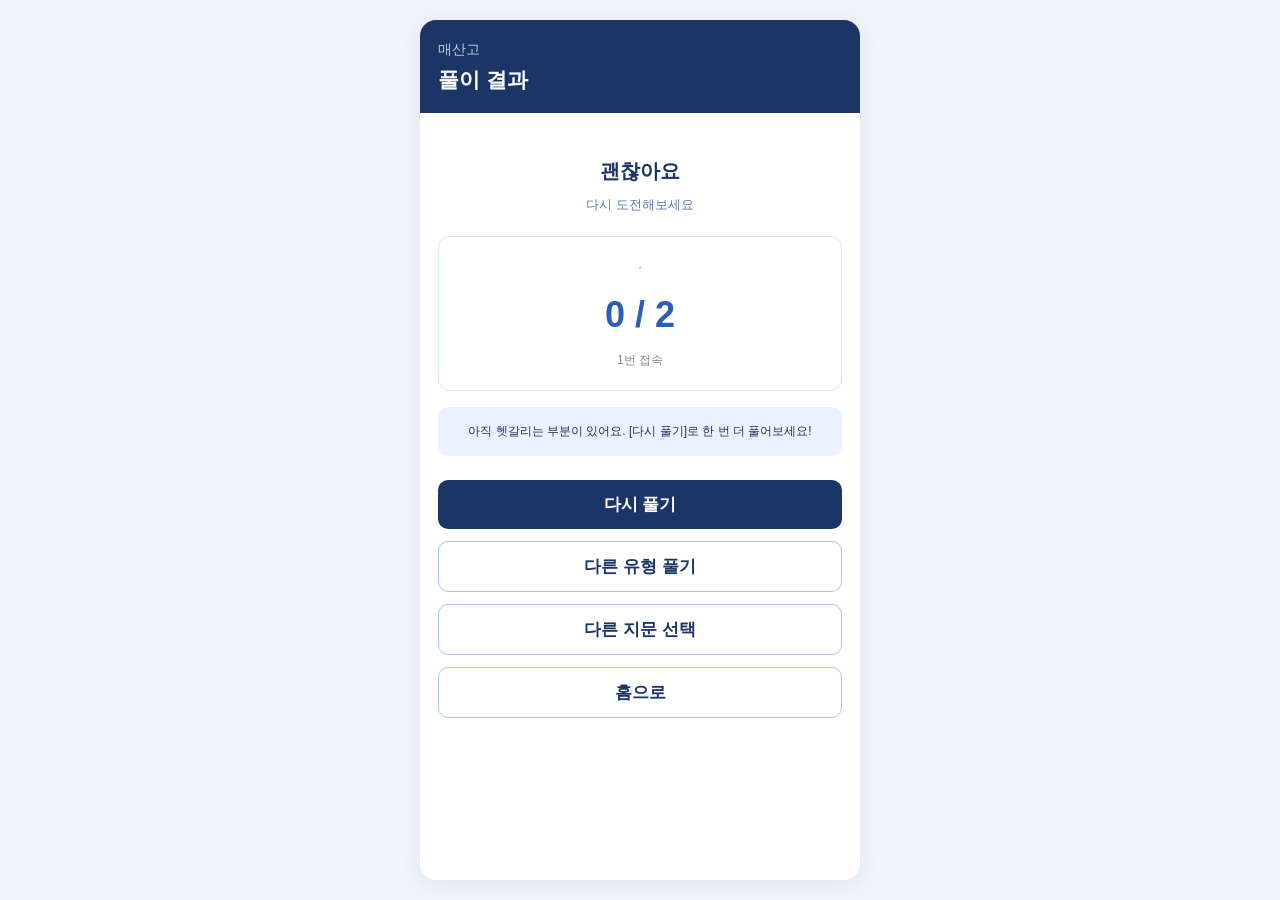
<file: result.html>
<!DOCTYPE html>
<html lang="ko">
<head>
  <meta charset="UTF-8">
  <meta name="viewport" content="width=device-width, initial-scale=1.0">
  <title>결과 — 헤일리올라</title>
  <link rel="stylesheet" href="css/style.css">
</head>
<body>

<div class="page">
  <div class="phone">
    <div class="top-bar">
      <div class="top-info">
        <div class="top-school" id="res-school">매산고</div>
        <div class="top-title">풀이 결과</div>
      </div>
    </div>

    <div class="scroll-body" style="text-align:center">
      <div style="font-size:20px;font-weight:600;color:#1A3566;margin:24px 0 8px" id="res-title">완벽해요</div>
      <div style="font-size:13px;color:#5A7BAD;margin-bottom:20px" id="res-sub"></div>

      <div style="background:#fff;border:0.5px solid #D6E4FF;border-radius:12px;padding:20px;margin-bottom:16px">
        <div style="font-size:13px;color:#5A7BAD;margin-bottom:6px" id="res-info"></div>
        <div style="font-size:36px;font-weight:700;color:#2B5EB8;margin:8px 0" id="res-score">2 / 2</div>
        <div style="font-size:12px;color:#888780" id="res-access">1번 접속</div>
      </div>

      <div style="background:#EBF2FF;border-radius:10px;padding:14px;margin-bottom:20px;font-size:12px;color:#1A3566;line-height:1.7" id="res-msg">
        도전을 더 해보고 싶다면 [다시 풀기]를 눌러주세요.
      </div>

      <button class="btn-main" onclick="retryAgain()" style="margin-bottom:8px">다시 풀기</button>
      <button class="btn-sub" onclick="otherType()" style="margin-bottom:8px">다른 유형 풀기</button>
      <button class="btn-sub" onclick="otherPassage()" style="margin-bottom:8px">다른 지문 선택</button>
      <button class="btn-sub" onclick="goHome()">홈으로</button>
    </div>
  </div>
</div>

<script>
  const data = JSON.parse(localStorage.getItem('lastResult') || '{}');
  const school = localStorage.getItem('selectedSchool') || '매산고';

  document.getElementById('res-school').textContent = school.replace('_', ' ');
  document.getElementById('res-info').textContent = `${data.passageName || ''} · ${(data.typeName||'').replace(/_/g,' ')}`;
  document.getElementById('res-score').textContent = `${data.correctCount || 0} / ${data.totalQuestions || 2}`;
  document.getElementById('res-access').textContent = `${data.round || 1}번 접속`;

  const cc = data.correctCount || 0;
  const total = data.totalQuestions || 2;

  if (cc === total) {
    document.getElementById('res-title').textContent = '완벽해요';
    document.getElementById('res-sub').textContent = `${(data.typeName||'').replace(/_/g,' ')} 유형을 다 맞췄어요`;
    document.getElementById('res-msg').innerHTML = '이 유형은 ⭐ 표시가 붙어요.<br>도전을 더 해보고 싶다면 [다시 풀기]를 눌러주세요.';
  } else if (cc === 0) {
    document.getElementById('res-title').textContent = '괜찮아요';
    document.getElementById('res-sub').textContent = '다시 도전해보세요';
    document.getElementById('res-msg').innerHTML = '아직 헷갈리는 부분이 있어요. [다시 풀기]로 한 번 더 풀어보세요!';
  } else {
    document.getElementById('res-title').textContent = '잘 했어요';
    document.getElementById('res-sub').textContent = `${cc}개 맞췄어요`;
    document.getElementById('res-msg').innerHTML = '조금만 더! [다시 풀기]로 한 번 더 풀어보세요.';
  }

  window.retryAgain = () => {
    window.location.href = 'quiz.html';
  };

  window.otherType = () => {
    localStorage.setItem('keepPassage', 'true');
    window.location.href = 'passage.html';
  };

  window.otherPassage = () => {
    localStorage.removeItem('keepPassage');
    localStorage.removeItem('selectedPassage');
    window.location.href = 'passage.html';
  };

  window.goHome = () => {
    localStorage.removeItem('keepPassage');
    window.location.href = 'index.html';
  };
</script>

</body>
</html>
</file>
<file: css/style.css>
/* ═══════════════════════════════════════════════
   헤일리올라 영어학원 — Clean White Style
   폰트 사이즈 전체적으로 +1~2px 업데이트
   ═══════════════════════════════════════════════ */

* { box-sizing: border-box; margin: 0; padding: 0; }

body {
  font-family: -apple-system, BlinkMacSystemFont, 'Pretendard', 'Noto Sans KR', sans-serif;
  background: #F0F4FB;
  color: #2C2C2A;
  -webkit-font-smoothing: antialiased;
  font-size: 17px;
  line-height: 1.6;
}

.hidden { display: none !important; }

/* ───────── 페이지 컨테이너 ───────── */
.page {
  min-height: 100vh;
  display: flex;
  justify-content: center;
  padding: 20px 0;
}

.phone {
  width: 100%;
  max-width: 440px;
  background: #fff;
  border-radius: 16px;
  overflow: hidden;
  box-shadow: 0 4px 24px rgba(26, 53, 102, 0.08);
}

/* ───────── 상단 바 ───────── */
.top-bar {
  background: #1A3566;
  color: #fff;
  padding: 18px 18px 16px;
  display: flex;
  align-items: center;
  gap: 12px;
}

.top-bar.with-back { padding-left: 14px; }

.back-btn {
  background: rgba(255,255,255,0.15);
  color: #fff;
  border: none;
  width: 38px;
  height: 38px;
  border-radius: 50%;
  font-size: 20px;
  cursor: pointer;
  flex-shrink: 0;
}

.top-info { flex: 1; }
.top-school {
  font-size: 14px;
  color: rgba(255,255,255,0.75);
  margin-bottom: 3px;
}
.top-title {
  font-size: 21px;
  font-weight: 600;
  color: #fff;
}
.top-sub {
  font-size: 15px;
  color: rgba(255,255,255,0.7);
  margin-top: 4px;
}

.round-badge {
  background: rgba(255,255,255,0.2);
  padding: 4px 10px;
  border-radius: 10px;
  font-size: 14px;
  color: #fff;
}

/* ───────── 본문 ───────── */
.body, .scroll-body {
  padding: 18px;
}

.scroll-body { padding-bottom: 80px; }

/* ───────── 입력 필드 ───────── */
.field-wrap { margin-bottom: 14px; }
.field-label {
  font-size: 15px;
  color: #5A7BAD;
  margin-bottom: 6px;
  font-weight: 500;
}

input[type=text], input[type=password], select, textarea {
  width: 100%;
  padding: 12px 14px;
  font-size: 17px;
  border: 0.5px solid #D6E4FF;
  border-radius: 10px;
  background: #fff;
  color: #2C2C2A;
  font-family: inherit;
}

input:focus, select:focus, textarea:focus {
  outline: none;
  border-color: #2B5EB8;
  box-shadow: 0 0 0 3px rgba(43, 94, 184, 0.1);
}

/* ───────── 버튼 ───────── */
.btn-main, .btn-sub {
  width: 100%;
  padding: 13px;
  font-size: 17px;
  font-weight: 600;
  border-radius: 10px;
  cursor: pointer;
  transition: all 0.15s;
  margin-top: 4px;
  font-family: inherit;
}

.btn-main {
  background: #1A3566;
  color: #fff;
  border: none;
}
.btn-main:hover { background: #2B5EB8; }
.btn-main:disabled {
  background: #A8C4F5;
  cursor: not-allowed;
}

.btn-sub {
  background: #fff;
  color: #1A3566;
  border: 0.5px solid #A8C4F5;
}
.btn-sub:hover { background: #EBF2FF; }

/* ───────── 오류/안내 ───────── */
.error-msg {
  font-size: 15px;
  color: #E24B4A;
  margin-bottom: 8px;
  min-height: 18px;
}

.divider {
  height: 0.5px;
  background: #D6E4FF;
  margin: 16px 0;
}

.section-label {
  font-size: 15px;
  color: #5A7BAD;
  font-weight: 500;
  margin-bottom: 8px;
  margin-top: 4px;
}

/* ───────── 탭 ───────── */
.tab-row {
  display: flex;
  gap: 0;
  margin-bottom: 12px;
}

.tab {
  flex: 1;
  padding: 12px 0;
  text-align: center;
  font-size: 16px;
  color: #888780;
  cursor: pointer;
  border-bottom: 2px solid transparent;
  font-weight: 500;
}
.tab.on {
  color: #1A3566;
  border-bottom-color: #1A3566;
  font-weight: 600;
}

/* ───────── 스텝 (1-2-3) ───────── */
.step-row {
  display: flex;
  align-items: center;
  gap: 4px;
  margin-bottom: 16px;
}

.step {
  display: flex;
  flex-direction: column;
  align-items: center;
  gap: 4px;
  flex: 0 0 auto;
}

.step-num {
  width: 28px;
  height: 28px;
  border-radius: 50%;
  background: #E6EEFC;
  color: #888780;
  display: flex;
  align-items: center;
  justify-content: center;
  font-size: 15px;
  font-weight: 600;
}
.step-num.active { background: #1A3566; color: #fff; }
.step-num.done { background: #A8D472; color: #fff; }

.step-text {
  font-size: 13px;
  color: #888780;
}
.step-text.active { color: #1A3566; font-weight: 600; }

.step-line {
  flex: 1;
  height: 1.5px;
  background: #E6EEFC;
}

/* ───────── 카드 (학교/범위) ───────── */
.school-card, .cat-card, .passage-card {
  background: #fff;
  border: 0.5px solid #D6E4FF;
  border-radius: 12px;
  padding: 14px;
  margin-bottom: 10px;
  display: flex;
  align-items: center;
  gap: 12px;
  cursor: pointer;
  transition: all 0.15s;
}

.school-card:hover, .passage-card:hover {
  border-color: #A8C4F5;
  background: #F8FAFE;
}

.school-card.on, .passage-card.on {
  background: #EBF2FF;
  border-color: #2B5EB8;
}

/* 지문 번호 동그라미 */
.p-num {
  width: 36px;
  height: 36px;
  border-radius: 50%;
  background: #EBF2FF;
  color: #1A3566;
  display: flex;
  align-items: center;
  justify-content: center;
  font-size: 15px;
  font-weight: 600;
  flex-shrink: 0;
}

.p-info { flex: 1; min-width: 0; }
.p-name {
  font-size: 16px;
  color: #1A3566;
  font-weight: 600;
  margin-bottom: 3px;
}
.p-sub {
  font-size: 14px;
  color: #888780;
  white-space: nowrap;
  overflow: hidden;
  text-overflow: ellipsis;
}

/* ───────── 범위 카테고리 카드 ───────── */
.cat-header {
  display: flex;
  align-items: center;
  gap: 12px;
  cursor: pointer;
}

.cat-icon {
  width: 38px;
  height: 38px;
  border-radius: 10px;
  display: flex;
  align-items: center;
  justify-content: center;
  font-size: 20px;
  flex-shrink: 0;
}

.cat-info { flex: 1; }
.cat-name {
  font-size: 16px;
  font-weight: 600;
  color: #1A3566;
}
.cat-sub {
  font-size: 14px;
  color: #888780;
  margin-top: 2px;
}

.cat-arrow {
  font-size: 15px;
  color: #A8C4F5;
}

.cat-items {
  display: none;
  margin-top: 10px;
  padding-top: 10px;
  border-top: 0.5px dashed #D6E4FF;
}
.cat-items.open { display: block; }

/* ───────── 아이템 행 (범위 선택) ───────── */
.item-row {
  display: flex;
  align-items: center;
  gap: 10px;
  padding: 10px 0;
  cursor: pointer;
  border-bottom: 0.5px dashed #E6EEFC;
}
.item-row:last-child { border-bottom: none; }

.item-check {
  width: 22px;
  height: 22px;
  border-radius: 6px;
  background: #fff;
  border: 0.5px solid #A8C4F5;
  display: flex;
  align-items: center;
  justify-content: center;
  font-size: 14px;
  color: transparent;
  flex-shrink: 0;
  transition: all 0.15s;
}

.item-name {
  flex: 1;
  font-size: 16px;
  color: #1A3566;
}

.item-badge {
  font-size: 13px;
  padding: 3px 8px;
  border-radius: 6px;
  font-weight: 500;
}
.ib-blue { background: #EBF2FF; color: #1A3566; }
.ib-purple { background: #EEEDFE; color: #3C3489; }
.ib-amber { background: #FFF5E8; color: #854F0B; }

/* ───────── 선택된 범위 표시 바 ───────── */
.selected-bar {
  background: #fff;
  border: 0.5px solid #D6E4FF;
  border-radius: 10px;
  padding: 10px 14px;
  margin-bottom: 14px;
  display: flex;
  justify-content: space-between;
  align-items: center;
}
.selected-text {
  font-size: 15px;
  color: #5A7BAD;
}
.selected-count {
  font-size: 15px;
  color: #1A3566;
  font-weight: 600;
  background: #EBF2FF;
  padding: 4px 10px;
  border-radius: 12px;
}

/* ───────── 유형 카드 ───────── */
.type-grid {
  display: grid;
  grid-template-columns: 1fr 1fr;
  gap: 8px;
  margin-bottom: 12px;
}

.type-card {
  background: #fff;
  border: 0.5px solid #D6E4FF;
  border-radius: 10px;
  padding: 14px 10px;
  text-align: center;
  cursor: pointer;
  transition: all 0.15s;
  position: relative;
}
.type-card:hover {
  border-color: #A8C4F5;
  background: #F8FAFE;
}
.type-card.on {
  background: #EBF2FF;
  border-color: #2B5EB8;
}

.type-name {
  font-size: 16px;
  font-weight: 600;
  color: #1A3566;
  margin-bottom: 3px;
}
.type-sub {
  font-size: 13px;
  color: #5A7BAD;
}

/* ───────── 문제 풀기 화면 ───────── */
.q-meta {
  display: flex;
  justify-content: space-between;
  align-items: center;
  margin-bottom: 12px;
}

.q-type {
  background: #EEEDFE;
  color: #3C3489;
  padding: 5px 12px;
  border-radius: 14px;
  font-size: 15px;
  font-weight: 500;
}

.q-pts {
  font-size: 15px;
  color: #5A7BAD;
}

.q-text {
  background: #fff;
  border: 0.5px solid #D6E4FF;
  border-radius: 10px;
  padding: 14px;
  margin-bottom: 12px;
  font-size: 17px;
  color: #2C2C2A;
  line-height: 1.7;
  font-weight: 500;
}

.passage {
  background: #fff;
  border: 0.5px solid #D6E4FF;
  border-radius: 10px;
  padding: 14px;
  margin-bottom: 12px;
  font-size: 16px;
  color: #2C2C2A;
  line-height: 2;
}

/* ───────── 선택지 ───────── */
.options {
  display: flex;
  flex-direction: column;
  gap: 8px;
  margin-bottom: 14px;
}

.opt {
  background: #fff;
  border: 0.5px solid #D6E4FF;
  border-radius: 10px;
  padding: 11px 13px;
  display: flex;
  align-items: flex-start;
  gap: 9px;
  cursor: pointer;
  font-size: 15px;
  transition: all 0.15s;
}

.opt:hover:not(.disabled) {
  border-color: #A8C4F5;
  background: #F8FAFE;
}

.opt.selected {
  background: #EBF2FF;
  border-color: #2B5EB8;
}

.opt.correct {
  background: #EAF3DE;
  border-color: #A8D472;
  color: #27500A;
}

.opt.wrong {
  background: #FFE4E4;
  border-color: #E5B774;
  color: #854F0B;
}

.opt.disabled {
  cursor: not-allowed;
  opacity: 0.85;
}

.opt-num {
  width: 22px;
  height: 22px;
  border-radius: 50%;
  background: #EBF2FF;
  color: #1A3566;
  display: flex;
  align-items: center;
  justify-content: center;
  font-size: 13px;
  font-weight: 600;
  flex-shrink: 0;
  margin-top: 1px;
}

.opt span {
  flex: 1;
  line-height: 1.45;
}

/* ───────── 결과 박스 ───────── */
.result-box {
  border-radius: 10px;
  padding: 12px 14px;
  margin-bottom: 10px;
  font-size: 16px;
  line-height: 1.6;
  display: none;
}
.result-box.show { display: block; }

.result-correct {
  background: #EAF3DE;
  border: 0.5px solid #A8D472;
  color: #27500A;
}
.result-wrong1 {
  background: #FFF5E8;
  border: 0.5px solid #E5B774;
  color: #854F0B;
}
.result-wrong2 {
  background: #FFE4E4;
  border: 0.5px solid #E24B4A;
  color: #8A1A19;
}

/* ───────── 해설 ───────── */
.explanation {
  background: #F8FAFE;
  border: 0.5px solid #E6EEFC;
  border-radius: 10px;
  padding: 14px;
  margin-bottom: 14px;
  display: none;
  font-size: 15px;
  color: #2C2C2A;
  line-height: 1.7;
}
.explanation.show { display: block; }

.exp-title {
  font-size: 15px;
  font-weight: 600;
  color: #1A3566;
  margin-bottom: 6px;
}

/* ───────── 회원가입 카드 ───────── */
.pending-card {
  background: #FFF5E8;
  border: 0.5px solid #E5B774;
  border-radius: 10px;
  padding: 10px 14px;
  margin-bottom: 6px;
  display: flex;
  align-items: center;
  gap: 10px;
}

.approve-btn, .reject-btn {
  font-size: 14px;
  padding: 6px 12px;
  border-radius: 6px;
  cursor: pointer;
  font-weight: 500;
}

.approve-btn {
  background: #1A3566;
  color: #fff;
  border: none;
}

.reject-btn {
  background: transparent;
  color: #E24B4A;
  border: 0.5px solid #E24B4A;
}

/* ───────── 학생 카드 (관리자) ───────── */
.student-card {
  background: #fff;
  border: 0.5px solid #D6E4FF;
  border-radius: 12px;
  margin-bottom: 8px;
  overflow: hidden;
}

.student-header {
  padding: 12px 14px;
  display: flex;
  align-items: center;
  gap: 10px;
  cursor: pointer;
}

.s-info { flex: 1; }

.week-body {
  display: none;
  padding: 14px;
  border-top: 0.5px dashed #D6E4FF;
  background: #F8FAFE;
  position: relative;
}
.week-body.open { display: block; }

.day-item.di-correct {
  background: #EAF3DE;
  color: #27500A;
}
.day-item.di-wrong {
  background: #FFE4E4;
  color: #8A1A19;
}

.kakao-btn {
  width: 100%;
  background: #FEE500;
  color: #3C1E1E;
  border: none;
  padding: 10px;
  border-radius: 8px;
  font-size: 15px;
  font-weight: 600;
  cursor: pointer;
  margin-top: 8px;
}

.copy-toast {
  position: absolute;
  bottom: 50px;
  right: 14px;
  background: #1A3566;
  color: #fff;
  padding: 6px 12px;
  border-radius: 6px;
  font-size: 14px;
  opacity: 0;
  transition: opacity 0.25s;
  pointer-events: none;
}
.copy-toast.show { opacity: 1; }
</file>
